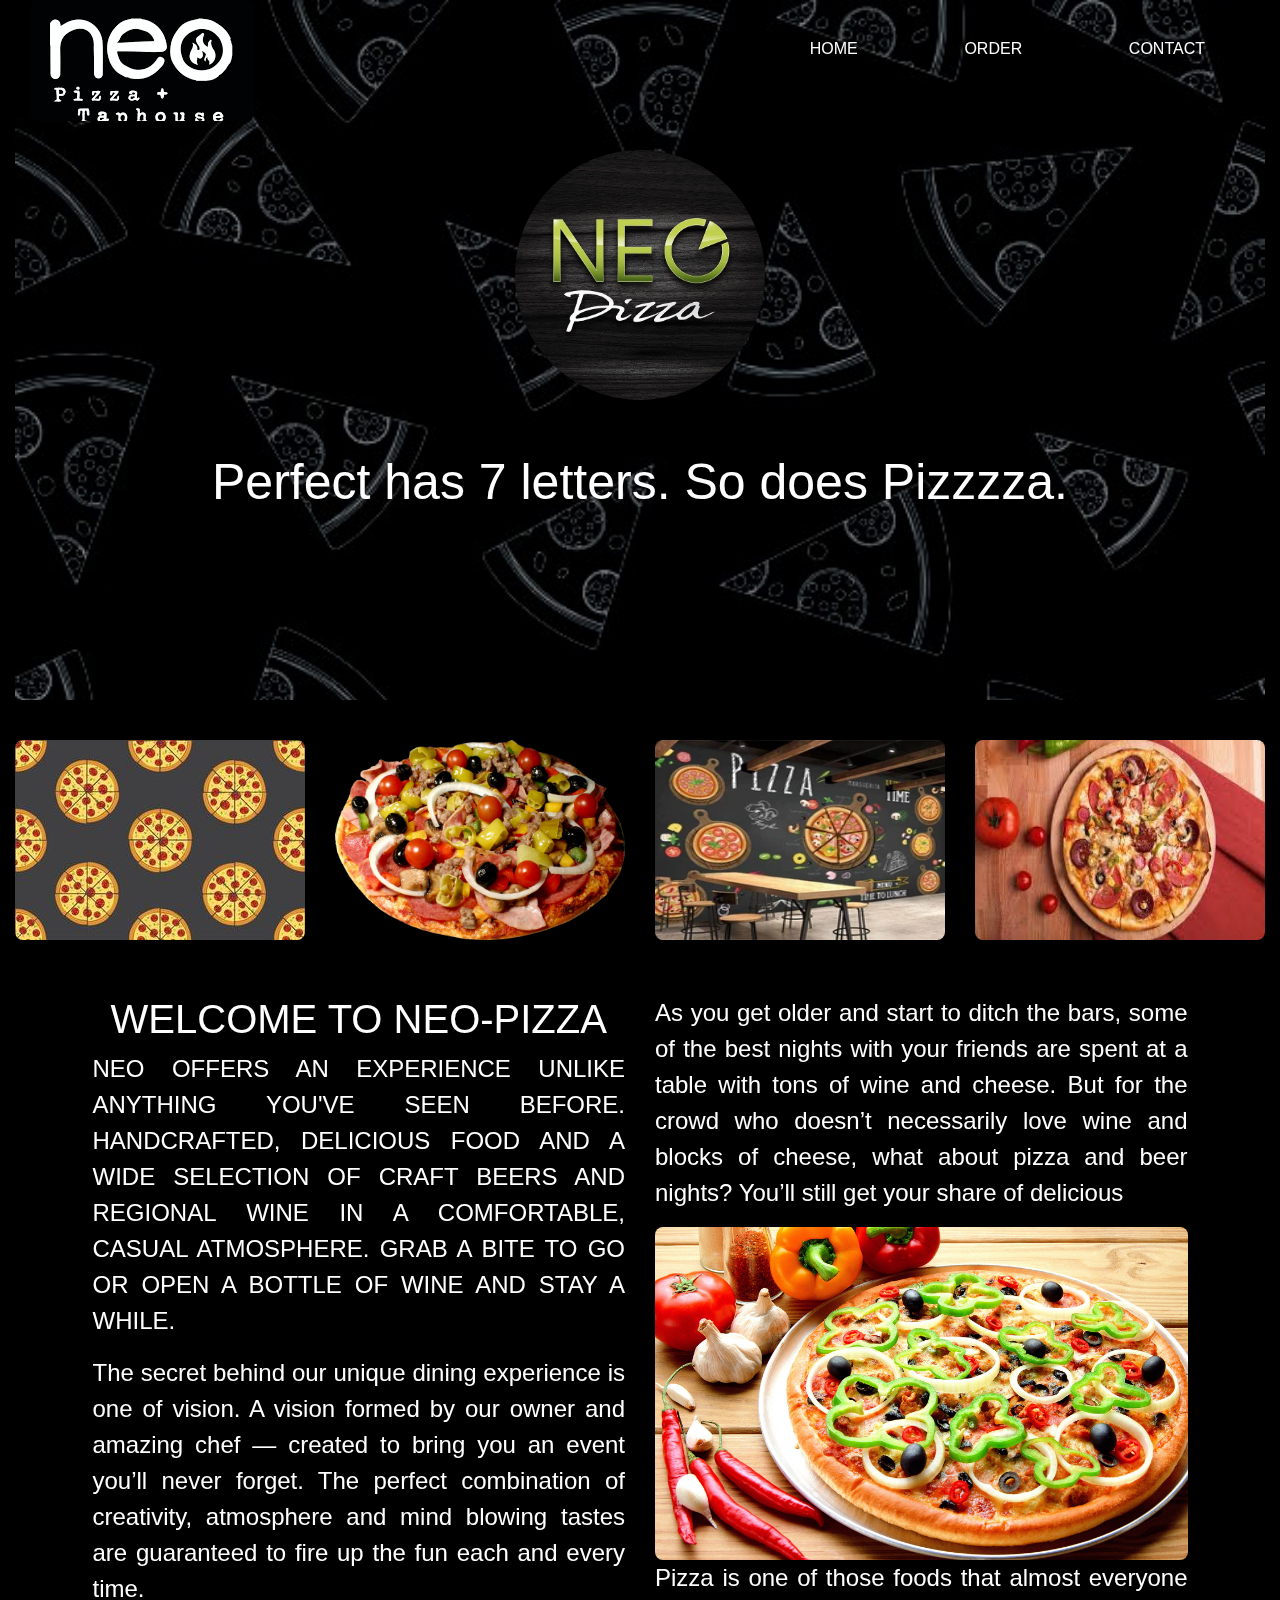
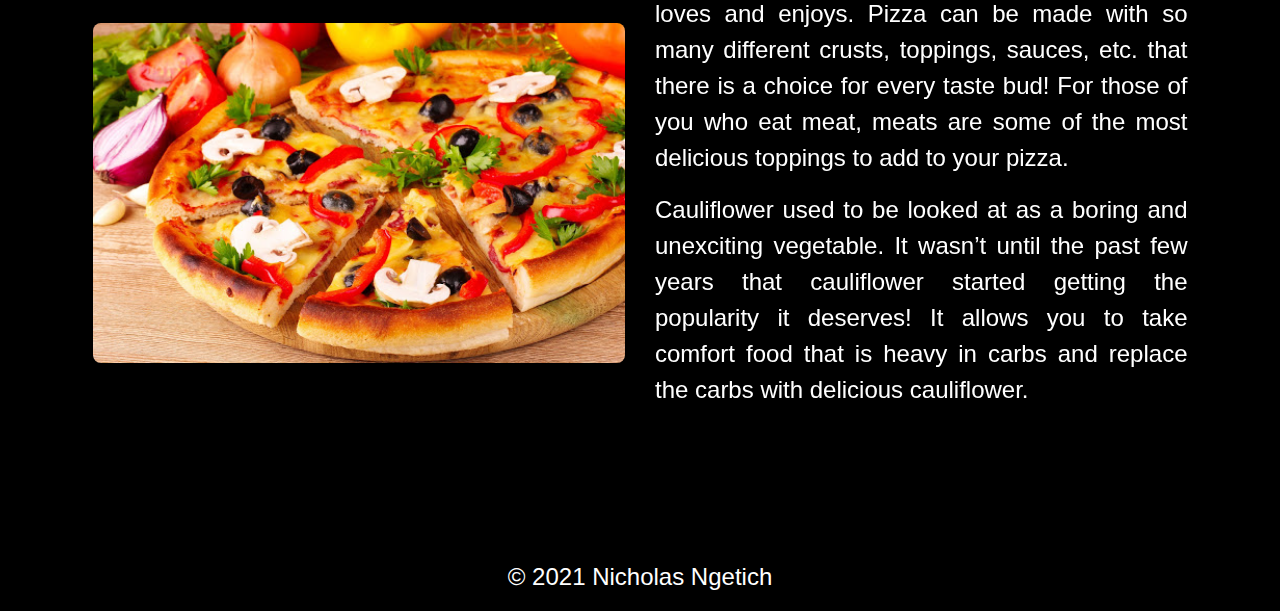
<file: index.html>
<!DOCTYPE html>
<html lang="en">

<head>
  <meta charset="UTF-8">
  <meta http-equiv="X-UA-Compatible" content="IE=edge">
  <meta name="viewport" content="width=device-width, initial-scale=1.0">
  <link rel="stylesheet" href="https://pro.fontawesome.com/releases/v5.10.0/css/all.css" integrity="sha384-AYmEC3Yw5cVb3ZcuHtOA93w35dYTsvhLPVnYs9eStHfGJvOvKxVfELGroGkvsg+p" crossorigin="anonymous"/>
  <script src="https://ajax.googleapis.com/ajax/libs/jquery/3.5.1/jquery.min.js"></script>
  <script src="https://maxcdn.bootstrapcdn.com/bootstrap/4.5.2/js/bootstrap.min.js"></script>
  <link rel="stylesheet" href="css/bootstrap.css" type="text/css">
  <link rel="stylesheet" href="css/styles.css" type="text/css">
  <link rel="icon" type="image/jpg" href="assets/logo/logo.jpg">
  <title>Neo-Pizza || Prep IP4</title>
</head>

<body>
  <!-- body container -->
  <div class="container">
    <!-- header section -->
    <header>
      <nav>
        <div class="menu-icon">
          <i class="fa fa-bars fa-2x"></i>
        </div>
        <div class="col-md-4">
          <img id="icon" src="assets/logo/download.png" alt="">
        </div>
        <div class="menu">
          <ul>
            <li><a href="index.html">Home</a></li>
            <li><a href="order.html">Order</a></li>
            <li><a href="contact.html">Contact</a></li>
          </ul>
        </div>
      </nav>
      <div>
        <img id="logo" src="assets/logo/logo.jpg" alt="Logo">
      </div>
      <div class="fs50" id="slogan">Perfect has 7 letters. So does Pizzzza.</div>
    </header>
    <!-- end of header section -->

    <!-- pizza banner section -->
    <div class="row banner">
      <div class="col-md-3">
        <img src="assets/backgrounds/pizza3.jpg" alt="" width="100%" height="100%">
      </div>
      <div class="col-md-3">
        <img src="assets/backgrounds/pizza8.png" alt="" width="100%" height="100%">
      </div>
      <div class="col-md-3">
        <img src="assets/backgrounds/pizza7.webp" alt="" width="100%" height="100%">
      </div>
      <div class="col-md-3">
        <img src="assets/backgrounds/pizza9.jpeg" alt="" width="100%" height="100%">
      </div>
    </div>
    <!-- end of pizza banner section -->

    <!-- content section -->
    <div id="content" class="row">
      <div class="col-md-6">
        <h1>WELCOME TO NEO-PIZZA</h1>
        <p class="uppercase">NEO OFFERS AN EXPERIENCE UNLIKE ANYTHING YOU'VE SEEN BEFORE. HANDCRAFTED, DELICIOUS FOOD AND A WIDE SELECTION
          OF CRAFT BEERS AND REGIONAL WINE IN A COMFORTABLE, CASUAL ATMOSPHERE. GRAB A BITE TO GO OR OPEN A BOTTLE OF
          WINE AND STAY A WHILE.
        </p>
        <p>The secret behind our unique dining experience is one of vision. A vision formed by our owner and amazing
          chef — created to bring you an event you’ll never forget. The perfect combination of creativity, atmosphere
          and mind blowing tastes are guaranteed to fire up the fun each and every time.
        </p>
        <img src="assets/pizza17.jpg" alt="" width="100%">
      </div>
      <div class="col-md-6">
        <p>As you get older and start to ditch the bars, some of the best nights with your friends are spent at a table
          with tons of wine and cheese. But for the crowd who doesn’t necessarily love wine and blocks of cheese, what
          about pizza and beer nights? You’ll still get your share of delicious
        </p>
        <img src="assets/pizza18.jpg" alt="" width="100%">
        <p>Pizza is one of those foods that almost everyone loves and enjoys. Pizza can be made with so many different
          crusts, toppings, sauces, etc. that there is a choice for every taste bud! For those of you who eat meat,
          meats are some of the most delicious toppings to add to your pizza.
        </p>
        <p>Cauliflower used to be looked at as a boring and unexciting vegetable. It wasn’t until the past few years
          that cauliflower started getting the popularity it deserves! It allows you to take comfort food that is heavy
          in carbs and replace the carbs with delicious cauliflower.
        </p>
      </div>
    </div>
    <!-- end of content section -->

    <!-- footer section -->
    <footer id="sm-footer">
      <a href="https://www.facebook.com/kiprotich.korgoren"><i class="fab fa-facebook"></i></a>
      <a href="mailto:nicholas.ngetich@students.dkut.ac.ke"><i class="fab fa-google"></i></a>
      <a href="https://twitter.com/ngetichnichoh"><i class="fab fa-twitter"></i></a>
      <a href="https://youtube.com"><i class="fab fa-youtube"></i></a>
      <a href="https://github.com/ngetichnick">
        <i class="fab fa-github"></i></a>
    </footer>
    <div class="text-center">
      <p >© 2021 Nicholas Ngetich</p>
    </div>
    <!-- end of footer section -->
  </div>
  <!-- end of body container -->
  <script src="js/jquery-3.6.0.min.js"></script>
  <script src="js/script.js"></script>
</body>

</html>
</file>
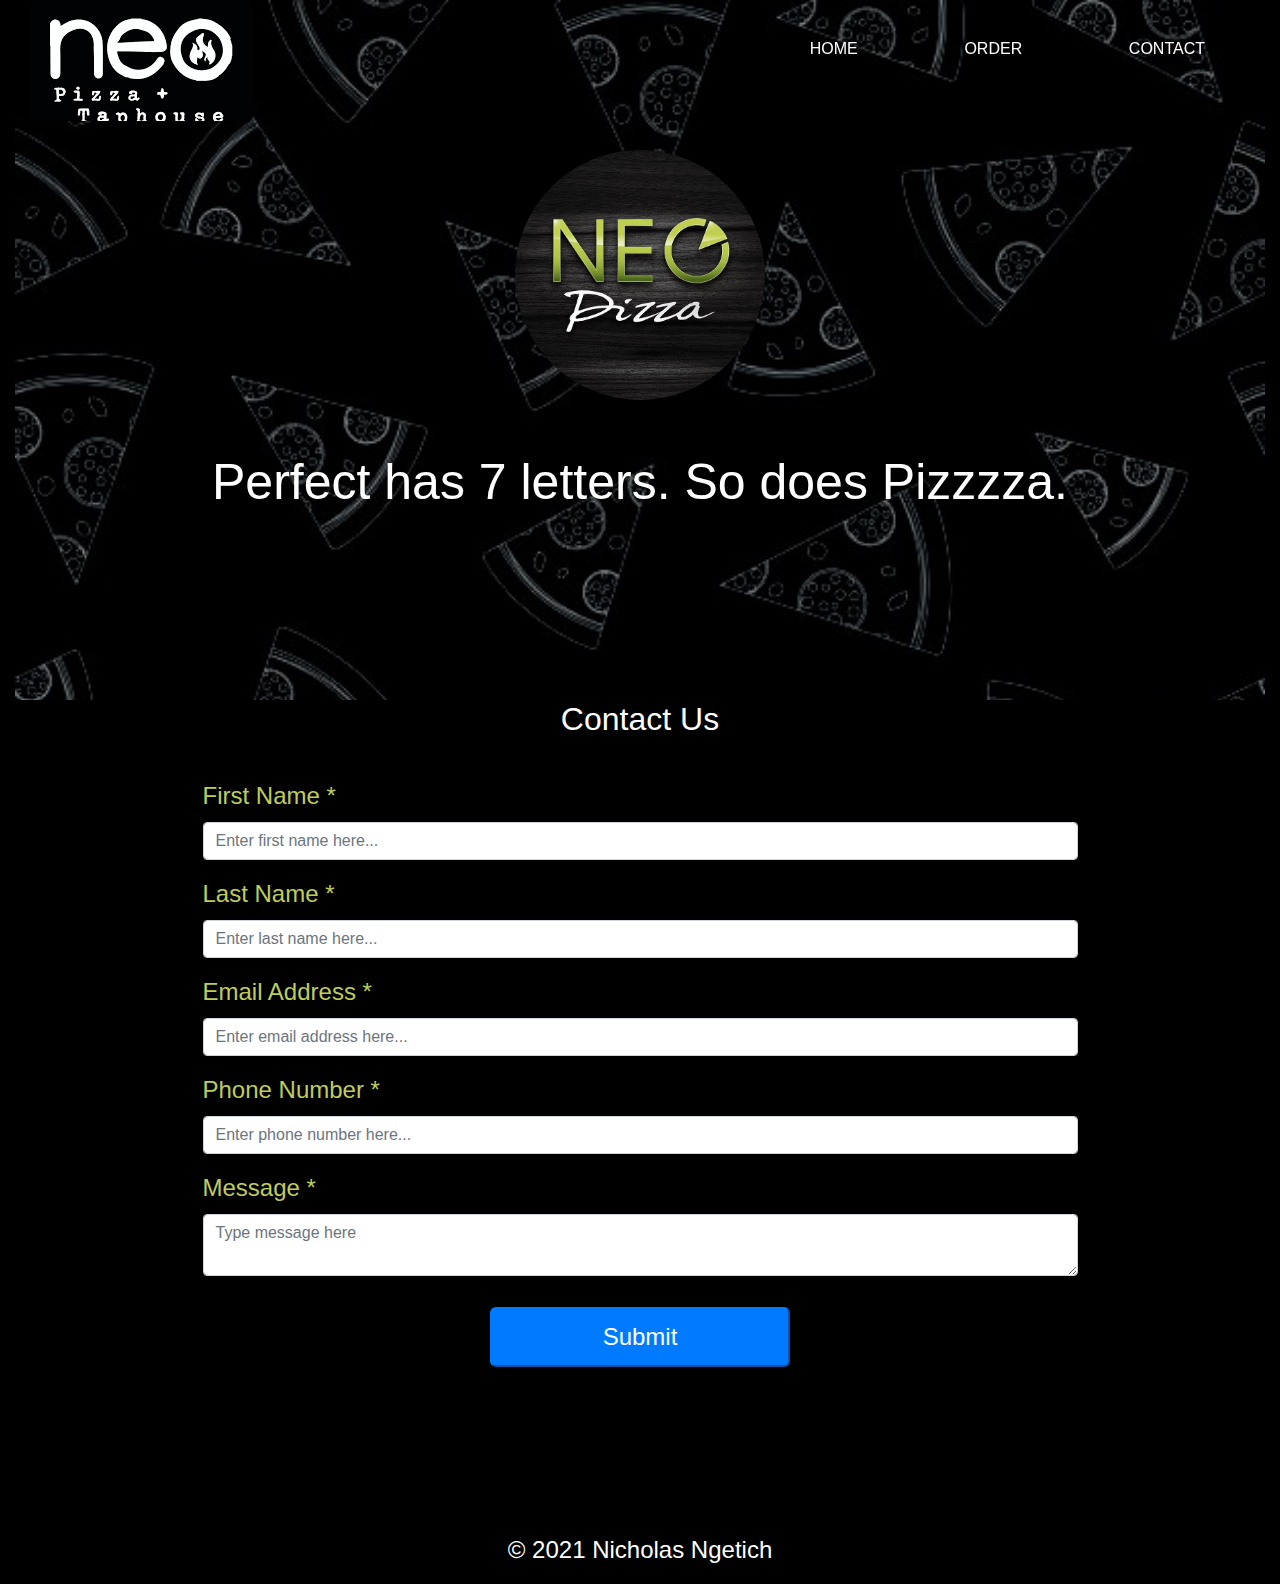
<file: contact.html>
<!DOCTYPE html>
<html lang="en">

<head>
  <meta charset="UTF-8">
  <meta http-equiv="X-UA-Compatible" content="IE=edge">
  <meta name="viewport" content="width=device-width, initial-scale=1.0">
  <link rel="stylesheet" href="https://pro.fontawesome.com/releases/v5.10.0/css/all.css" integrity="sha384-AYmEC3Yw5cVb3ZcuHtOA93w35dYTsvhLPVnYs9eStHfGJvOvKxVfELGroGkvsg+p" crossorigin="anonymous"/>
  <script src="https://ajax.googleapis.com/ajax/libs/jquery/3.5.1/jquery.min.js"></script>
  <script src="https://maxcdn.bootstrapcdn.com/bootstrap/4.5.2/js/bootstrap.min.js"></script>
  <link rel="stylesheet" href="css/bootstrap.css" type="text/css">
  <link rel="stylesheet" href="css/styles.css" type="text/css">
  <link rel="icon" type="image/jpg" href="assets/logo/logo.jpg">
  <title>Neo-Pizza || Prep IP4</title>
</head>

<body>
  <div class="container">
    <!-- header section -->
    <header>
      <nav>
        <div class="menu-icon">
          <i class="fa fa-bars fa-2x"></i>
        </div>
        <div class="col-md-4">
          <img id="icon" src="assets/logo/download.png" alt="">
        </div>
        <div class="menu">
          <ul>
            <li><a href="index.html">Home</a></li>
            <li><a href="order.html">Order</a></li>
            <li><a href="contact.html">Contact</a></li>
          </ul>
        </div>
      </nav>
      <div>
        <img id="logo" src="assets/logo/logo.jpg" alt="Logo">
      </div>
      <div class="fs50" id="slogan">Perfect has 7 letters. So does Pizzzza.</div>
    </header>
    <!-- end of header section -->

    <h2>Contact Us</h2>
    <!-- Begin Mailchimp Signup Form -->
    <div id="mc_embed_signup">
      <div id="mce-responses" class="clear">
        <div class="response" id="mce-error-response" style="display:none"></div>
        <div class="response" id="mce-success-response" style="display:none"></div>
      </div>
      <form action="https://github.us1.list-manage.com/subscribe/post?u=c9cb5614af1111c709f67e039&amp;id=b7d2bd4f61"
        method="post" id="mc-embedded-subscribe-form" name="mc-embedded-subscribe-form" class="validate" target="_blank"
        novalidate>
        <div id="signup_scroll">
          <div class="form-group mc-field-group">
            <label for="mce-MMERGE4">First Name <span class="asterisk">*</span>
            </label>
            <input type="text"  value="" name="MMERGE4" class="form-control required" id="mce-MMERGE4" placeholder="Enter first name here...">
          </div>
          <div class="form-group mc-field-group">
            <label for="mce-FNAME">Last Name <span class="asterisk">*</span>
            </label>
            <input type="text" value="" name="FNAME" class="form-control required" id="mce-FNAME" placeholder="Enter last name here...">
          </div>
          <div class="form-group mc-field-group">
            <label for="mce-EMAIL">Email Address <span class="asterisk">*</span>
            </label>
            <input type="email" value="" name="EMAIL" class="form-control required email" id="mce-EMAIL" placeholder="Enter email address here...">
          </div>
          <div class="form-group mc-field-group">
            <label for="mce-MMERGE2">Phone Number <span class="asterisk">*</span>
            </label>
            <input type="text" value="" name="MMERGE2" class="form-control required" id="mce-MMERGE2" placeholder="Enter phone number here...">
          </div>
          <div class="form-group mc-field-group" mc-field-group>
            <label for="mce-MMERGE3">Message <span class="asterisk">*</span>
            </label>
            <textarea type="text" value="" name="MMERGE3" class="form-control required" id="mce-MMERGE3" placeholder="Type message here"></textarea>
          </div>
          <div style="position: absolute; left: -5000px;" aria-hidden="true"><input type="text"
              name="b_c9cb5614af1111c709f67e039_b7d2bd4f61" tabindex="-1" value=""></div>
          <div class="text-centre"><button type="submit" name="subscribe" id="mc-embedded-subscribe" class="btb btn-primary">Submit</button></div>
        </div>
      </form>
    </div>
    <!--End mc_embed_signup-->

    <!-- footer section -->
    <footer id="sm-footer">
      <a href="https://www.facebook.com/kiprotich.korgoren"><i class="fab fa-facebook"></i></a>
      <a href="mailto:nicholas.ngetich@students.dkut.ac.ke"><i class="fab fa-google"></i></a>
      <a href="https://twitter.com/ngetichnichoh"><i class="fab fa-twitter"></i></a>
      <a href="https://youtube.com"><i class="fab fa-youtube"></i></a>
      <a href="https://github.com/ngetichnick">
        <i class="fab fa-github"></i></a>
    </footer>
    <div class="text-center">
      <p >© 2021 Nicholas Ngetich</p>
    </div>
    <!-- end of footer section -->
  </div>
  <script type='text/javascript' src='//s3.amazonaws.com/downloads.mailchimp.com/js/mc-validate.js'></script>
  <script type='text/javascript'>
    (function ($) {
      window.fnames = new Array();
      window.ftypes = new Array();
      fnames[4] = 'MMERGE4';
      ftypes[4] = 'text';
      fnames[1] = 'FNAME';
      ftypes[1] = 'text';
      fnames[0] = 'EMAIL';
      ftypes[0] = 'email';
      fnames[3] = 'MMERGE3';
      ftypes[3] = 'text';
      fnames[2] = 'MMERGE2';
      ftypes[2] = 'text';
    }(jQuery));
    var $mcj = jQuery.noConflict(true);
  </script>
  <script src="js/jquery-3.6.0.min.js"></script>
  <script src="js/script.js"></script>
</body>

</html>
</file>
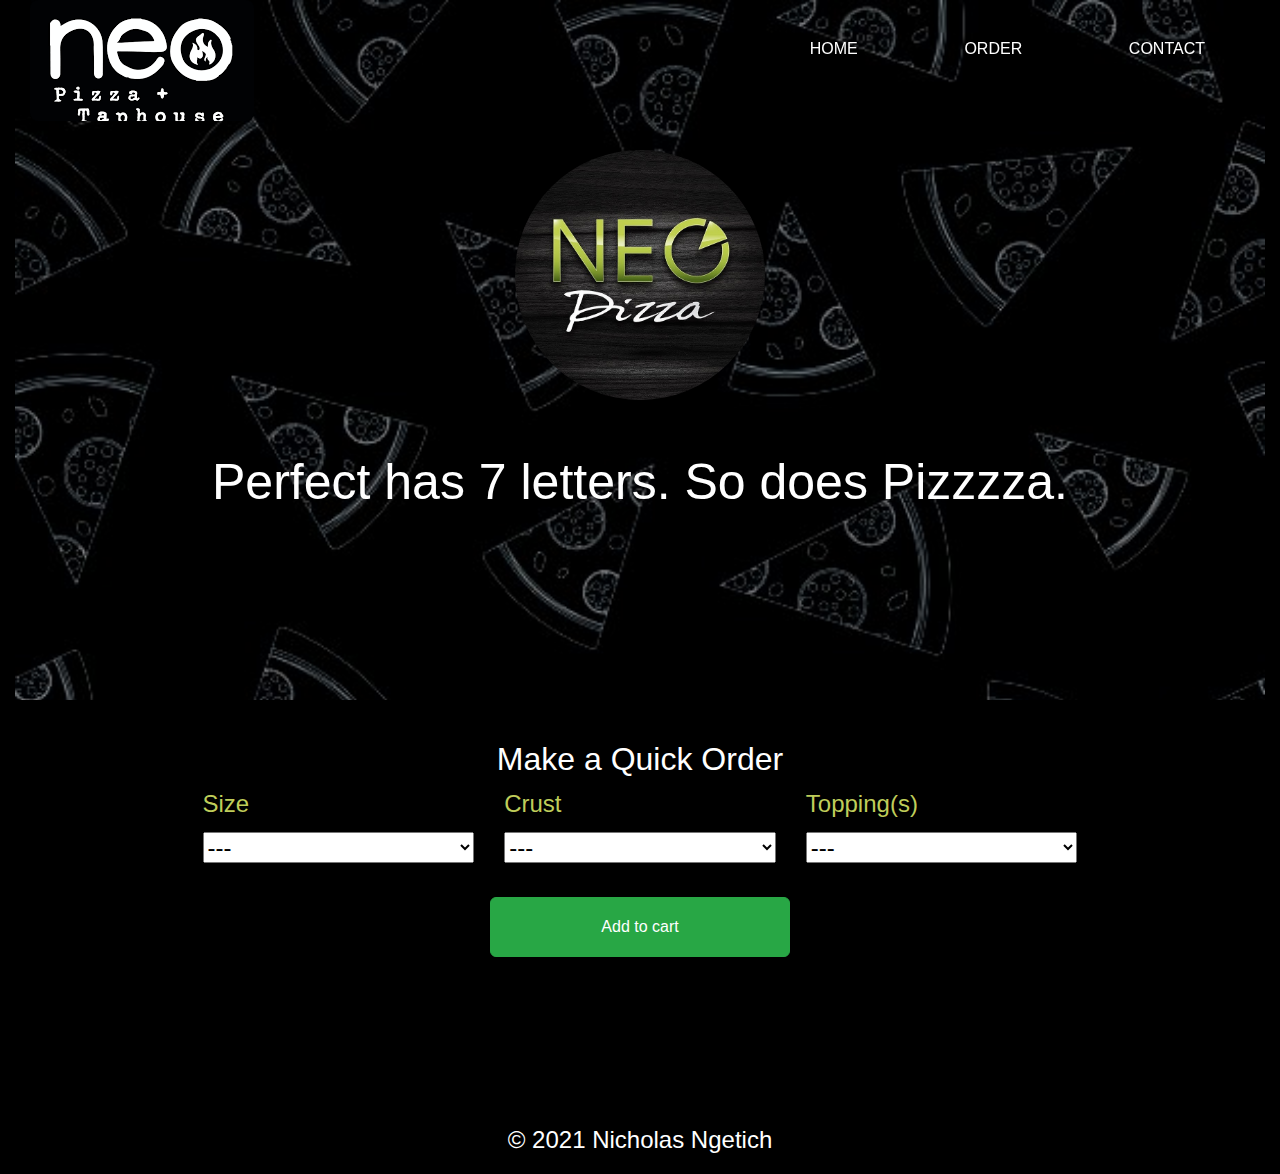
<file: order.html>
<!DOCTYPE html>
<html lang="en">

<head>
  <meta charset="UTF-8">
  <meta http-equiv="X-UA-Compatible" content="IE=edge">
  <meta name="viewport" content="width=device-width, initial-scale=1.0">
  <link rel="stylesheet" href="https://pro.fontawesome.com/releases/v5.10.0/css/all.css" integrity="sha384-AYmEC3Yw5cVb3ZcuHtOA93w35dYTsvhLPVnYs9eStHfGJvOvKxVfELGroGkvsg+p" crossorigin="anonymous"/>
  <script src="https://ajax.googleapis.com/ajax/libs/jquery/3.5.1/jquery.min.js"></script>
  <script src="https://maxcdn.bootstrapcdn.com/bootstrap/4.5.2/js/bootstrap.min.js"></script>
  <link rel="stylesheet" href="css/bootstrap.css" type="text/css">
  <link rel="stylesheet" href="css/styles.css" type="text/css">
  <link rel="icon" type="image/jpg" href="assets/logo/logo.jpg">
  <title>Neo-Pizza || Prep IP4</title>
</head>

<body>
  <!-- body container -->
  <div class="container">
    <!-- header section -->
    <header>
      <nav>
        <div class="menu-icon">
          <i class="fa fa-bars fa-2x"></i>
        </div>
        <div class="col-md-4">
          <img id="icon" src="assets/logo/download.png" alt="">
        </div>
        <div class="menu">
          <ul>
            <li><a href="index.html">Home</a></li>
            <li><a href="order.html">Order</a></li>
            <li><a href="contact.html">Contact</a></li>
          </ul>
        </div>
      </nav>
      <div>
        <img id="logo" src="assets/logo/logo.jpg" alt="Logo">
      </div>
      <div class="fs50" id="slogan">Perfect has 7 letters. So does Pizzzza.</div>
    </header>
    <!-- end of header section -->

    <!-- pizza picking/selection section -->
    <div id="pizzaOrder">
      <form id="orderForm" name="orderForm">
        <h2>Make a Quick Order</h2>
        <div class="row">
          <div class="col-md-4">
            <div class="form-group">
              <label>Size</label><br>
              <select id="size" class="selectpicker" data-style="btn-primary" name="size">
                <option selected value="">---</option>
                <option value="Small">Small @ Ksh 200</option>
                <option value="Medium">Medium @ Ksh 250</option>
                <option value="Large">Large @ Ksh 300</option>
              </select><br>
            </div>
          </div>
          <div class="col-md-4">
            <div class="form-group">
              <label>Crust</label><br>
              <select id="crust" class="selectpicker" name="crust"><br>
                <option selected value="">---</option>
                <option value="Crispy">Crispy @ Ksh 250</option>
                <option value="Stuffed">Stuffed @ Ksh 300</option>
                <option value="Gluten-free">Gluten-free @ Ksh 350</option>
              </select><br>
            </div>
          </div>
          <div class="col-md-4">
            <div class="form-group">
              <label>Topping(s)</label><br>
              <select id="topping" class="selectpicker" name="topping">
                <option selected value="">---</option>
                <option value="Mushroom">Mushroom @ Ksh 100</option>
                <option value="Sausage">Sausage @ Ksh 150</option>
                <option value="Green Pepper">Green Pepper @ Ksh 200</option>
              </select>
            </div>
          </div>
          <div class="col-md-12 text-center">
            <button class="btn btn-success" type="submit" id="orderButton">Add to cart</button>
          </div>
        </div>
      </form>
      <div class="row view-order">
        <div id="guide" class="alert alert-success alert-dismissible">
          <strong>Success!</strong>
          <p>You can select multiple pizza collection one by one. Then click on <strong>View Updated Cart</strong> to
            generate your new order list...</p>
          <button type="button" class="close" data-dismiss="alert">&times;</button>
        </div>
        <div>
          <button class="btn btn-warning" id="checkOrder">View updated Cart</button>
        </div>
      </div>
    </div>
    <!-- pizza picking/selection section -->


    <!-- order list table -->
    <div id="orderTable">
      <table class="table table-dark">
        <tr>
          <th>Pizza Size</th>
          <th>Crust</th>
          <th>Topings</th>
          <th>Total</th>
        </tr>
        <tbody id="customerOrder">
        </tbody>
        <tfoot class="text-right">
          <tr class="text-right">
            <td colspan="4" id="total"></td>
          </tr>
        </tfoot>
      </table>
    </div>
    <!-- order list table -->

    <!-- ask for delivery form -->
    <div id="ask">
      <h2>Pizza Delivery</h2>
      <form id="confirm" action="" class="">
        <div class="form-group">
          <lebel for locate>Do you need your Pizza be delivered to you now?</lebel>
          <select class="selectpicker" name="" id="askForLocation">
            <option selected value="">---</option>
            <option value="Yes">Yes</option>
            <option value="No">No</option>
          </select>
        </div>
        <button id="" class="btn btn-primary" type="submit">Submit</button>
      </form>
    </div>
    <!-- end of ask for delivery form -->

    <!-- alert  for shipping cost -->
    <div id="confirmAlert" class="alert alert-success alert-dismissible">
      <strong>Success!</strong> <span id="message"></span>
      <button type="button" class="close" data-dismiss="alert">&times;</button>
    </div>

    <!-- customer details form-non delivery -->
    <div id="locate">
      <h2>Enter your details and  preffered location for delivery in the form below</h2>
      <form>
        <div class="form-group mb-2">
          <label for="mce-MMERGE4">Name <span class="asterisk">*</span></label>
          <input type="text" class="form-control" id="name" value="" placeholder="Enter your Name here...">
        </div>
        <div class="form-group mb-2">
          <label for="mce-MMERGE4">Phone <span class="asterisk">*</span></label>
          <input type="text" class="form-control" id="phone" value="" placeholder="Enter your phone number here...">
        </div>
        <div class="form-group mb-2">
          <label for="mce-MMERGE4">Location <span class="asterisk">*</span></label>
          <input type="text" class="form-control" id="shippingLocation" value="" placeholder="Enter delivery location here">
        </div>
        <button id="locationButton" class="btn btn-success" type="button">Submit</button>
      </form>
    </div>
    <!-- end of customer details form-non delivery -->

    <!-- alert for shipping location button -->
    <div id="locationAlert" class="alert alert-success alert-dismissible">
      <strong>Success!</strong><span id="areaMessage"></span>
      <button type="button" class="close" data-dismiss="alert">&times;</button>
    </div>
    <!-- customer details form-non delivery -->
    <div id="userInfo">
      <h2>Enter your details in the form below</h2>
      <form>
        <div class="form-group mb-2">
          <label for="mce-MMERGE4">Name <span class="asterisk">*</span></label>
          <input type="text" class="form-control" id="nameOne" value="" placeholder="Enter your Name here...">
        </div>
        <div class="form-group mb-2">
          <label for="mce-MMERGE4">Phone <span class="asterisk">*</span></label>
          <input type="text" class="form-control" id="phone1" value="" placeholder="Enter your phone number here...">
        </div>
        <button id="detailsButton" class="btn btn-success" type="button">Submit</button>
      </form>
    </div>
    <!-- end of customer details form-non delivery -->

    <!-- no-delivery checkout section -->
    <div id="checkouAlertOne" class="alert alert-success alert-dismissible">
      <strong>Success! Order Summary...Kindly come to collect your order.</strong>
      <table class="table table-dark">
        <tr>
          <th scope="col">#</th>
          <th>Item</th>
          <th>Description</th>
        </tr>
        <tr>
          <th scope="row">1</th>
          <td>Name:</td>
          <td><span id="userName1"></span></td>
        </tr>
        <tr>
          <th scope="row">2</th>
          <td>Phone Number:</td>
          <td><span id="phoneOne"></span></td>
        </tr>
        <tr>
          <th scope="row">3</th>
          <td>Grand Total</td>
          <td>Ksh <span id="aggregatePriceOne"></span></td>
        </tr>
      </table>
      <button type="button" class="close" data-dismiss="alert">&times;</button>
    </div>
    <!-- end of no-delivery checkout section -->

    <!-- non-delivery checkout button -->
    <div id="checkoutUser1" class="text-center">
      <button id="checkout1" class="btn btn-success" type="button">Checkout</button>
    </div>
    
    <!-- delivery checkout section -->
    <div id="checkOut">
      <div id="checkouAlert" class="alert alert-success alert-dismissible">
        <strong>Success! Order Summary...This order is on its way to your location.</strong>
        <table class="table table-dark">
          <tr>
            <th scope="col">#</th>
            <th>Item</th>
            <th>Description</th>
          </tr>
          <tr>
            <th scope="row">1</th>
            <td>Name:</td>
            <td><span id="userNameTwo"></span></td>
          </tr>
          <tr>
            <th scope="row">2</th>
            <td>Phone Number:</td>
            <td><span id="phoneTwo"></span></td>
          </tr>
          <tr>
            <th scope="row">3</th>
            <td>Aggregate Order Price</td>
            <td>Ksh <span id="aggregatePrice"></span></td>
          </tr>
          <tr>
            <th scope="row">4</th>
            <td>Shipping Location</td>
            <td><span id="shippingArea"></span></td>
          </tr>
          <tr>
            <th scope="row">5</th>
            <td>Shipping Cost</td>
            <td>Ksh <span id="shippingCost"></span></td>
          </tr>
          <tr>
            <th scope="row">6</th>
            <td>Grand Total</td>
            <td>Ksh <span id="totalAmount"></span></td>
          </tr>
        </table>
        <button type="button" class="close" data-dismiss="alert">&times;</button>
      </div>
      <div class="text-center">
        <button id="checkoutButton" class="btn btn-success" type="button">Checkout</button>
      </div>
    </div>
    <!-- end of delivery checkout section -->

    <!-- footer section -->
    <footer id="sm-footer">
      <a href="https://www.facebook.com/kiprotich.korgoren"><i class="fab fa-facebook"></i></a>
      <a href="mailto:nicholas.ngetich@students.dkut.ac.ke"><i class="fab fa-google"></i></a>
      <a href="https://twitter.com/ngetichnichoh"><i class="fab fa-twitter"></i></a>
      <a href="https://youtube.com"><i class="fab fa-youtube"></i></a>
      <a href="https://github.com/ngetichnick">
        <i class="fab fa-github"></i></a>
    </footer>
    <div class="text-center">
      <p >© 2021 Nicholas Ngetich</p>
    </div>

    <!-- end of footer section -->
  </div>
  <!-- end of body container -->
  <script src="js/jquery-3.6.0.min.js"></script>
  <script src="js/script.js"></script>
</body>

</html>
</file>
<file: css/styles.css>
html, body {
  margin: 0;
  padding: 0;
  width: 100%;
}
#content {
  margin: 15px 5% 0px 5%;
}
body {
  font-family: "Helvetica Neue",sans-serif;
  font-weight: lighter;
  background-color: black;
  color: white;
  font-size: 24px;
  text-align: justify;
}

header {
  background-image: url("../assets/backgrounds/pizza10.jpg");
  height: 700px;
  background-repeat: no-repeat;
  background-size: cover;
  text-align: center;
  color: white;
}
.logo {
  line-height: 60px;
  position: fixed;
  float: left;
  margin: 16px 46px;
  color: #fff;
  font-weight: bold;
  font-size: 20px;
  letter-spacing: 2px;
}
#logo {
  width: 20%;
  height: auto;
  margin: 150px 40% 5px 40%;
  border-radius: 50%;
}
#slogan {
  margin-top: 40px;
}
nav {
  position: fixed;
  width: 100%;
  line-height: 60px;
}

nav ul {
  line-height: 60px;
  list-style: none;
  background: rgba(0, 0, 0, 0);
  overflow: hidden;
  color: #fff;
  padding: 0;
  text-align: right;
  margin: 0;
  padding-right: 40px;
  transition: 1s;
}

nav.black ul {
  background: #000;
}

nav ul li {
  display: inline-block;
  padding: 16px 40px;;
}

nav ul li a {
  text-decoration: none;
  color: #fff;
  font-size: 16px;
  text-transform: uppercase;
}
nav ul li a:hover {
  text-decoration: underline;
  color: #BFCD5A;
}

.menu-icon {
  line-height: 60px;
  width: 100%;
  background: #000;
  text-align: right;
  box-sizing: border-box;
  padding: 15px 24px;
  cursor: pointer;
  color: #fff;
  display: none;
}

@media(max-width: 786px) {

  .logo {
        position: fixed;
        top: 0;
        margin-top: 16px;
  }

  nav ul {
        max-height: 0px;
        background: #000;
  }

  nav.black ul {
        background: #000;
  }

  .showing {
        max-height: 34em;
  }

  nav ul li {
        box-sizing: border-box;
        width: 100%;
        padding: 24px;
        text-align: center;
  }

  .menu-icon {
        display: block;
  }

}

@import url('https://fonts.googleapis.com/css?family=Merriweather|Roboto+Slab&display=swap');

* {
  box-sizing: border-box; 
}
.container {
  margin: 50px; 
  font-family: 'Merriweather', sans-serif;
  font-size: 1.5rem; 
}
#sm-footer {
  bottom: 0; 
  background-color: black; 
  width: 100%;
  padding: 25px 15% 25px 20%; 
  height: 15vh; 
  display: flex;
  justify-content: space-between;
  font-size: 2rem; 
  font-family: 'Roboto Slab', sans-serif; 
}
a, a:visited {
  color: white; 
  text-decoration: none;
  padding: 10px; 
}
.fs12 {
  font-size: 12px;
}
.fs14 {
  font-size: 14px;
}
.fs16 {
  font-size: 16px;
}
.fs18 {
  font-size: 18px;
}
.fs20 {
  font-size: 20px;
}
.fs22 {
  font-size: 22px;
}
.fs24 {
  font-size: 24px;
}
.fs40 {
  font-size: 40px;
}
.fs50 {
  font-size: 50px;

}
.banner {
  margin-top: 20px;
}
.banner img {
  height: 200px;
  margin-top: 20px;
  margin-bottom: 40px;
  border-radius: 8px;
}
@media (min-width: 1200px) {
  .container{
      max-width: 100%;
      margin: 0;
  }
}
#mce-responses {
  color: #155724;
}
img{
  border-radius: 8px;
}
label,th {
  color: #BFCD5A;
}
h2,h1 {
  text-align: center;
}
.form-group {
width: 100%;
}

form {
  text-align: center;
}
#ask,#locate,#checkOut, #userInfo, #checkoutUser1,#checkouAlertOne,#confirmAlert,#locationAlert {
  margin: 40px 15% 15px 15%;
  display: none;
}
#pizzaOrder,#orderTable,#mc_embed_signup {
  margin: 40px 15% 15px 15%;
}
.alert {
  display: none;
}
.btn-success, .btn-primary, .btn-warning {
  width: 300px;
  height: 60px;
  margin: 15px;
  border-radius: 6px;
}
label {
font-size: 24px;
}
.view-order,#orderTable{
  display: none;
}
.view-order {
  text-align: center;
  text-align: center;
}
select {
  width: 100%;
}
#icon {
  float: left;
}
.navbar navbar-expand-md navbar-light bg-dark {
  background: transparent;
  background-color: unset;
}
#menu ul {
  list-style: none;
  padding-top: 30px;
}
#menu ul li a {
  text-decoration: none;
  color: white;
  text-transform: uppercase;
}
#menu ul li a:hover {
  color: white;
  color: #C0CF4D;
  padding: 15px;
}
#social ul {
  display: flex;
  flex-direction: row;
  justify-content: space-around;
  list-style: none;
}
#signup_scroll,.form-group {
  text-align: left;
}
#signup_scroll .text-centre {
  text-align: center;
}
@media (max-width: 780px) {
  .banner img {
    height: auto;
    border-radius: 8px;
  }
  .btn-success, .btn-primary, .btn-warning {
    width: 90%;
    height: 60px;
    margin: 15px;
  }
  .container{
    max-width: 100%;
}
#ask,#locate,#checkOut, #userInfo, #checkoutUser1,#checkouAlertOne,#confirmAlert,#locationAlert {
  margin: 30px 5% 5px 5%;
  display: none;
}
#pizzaOrder,#orderTable {
  margin: 30px 5% 5px 5%;
}
}

@media screen  and (min-width:0px) and (max-width: 500px) {
  table {
    width: 100%;
    margin: 10px 10px 10px 10px;
    table-layout:fixed;
    word-wrap: break-word;
  }
  #links div  {
    display: flex;
    flex-direction: row;
  }
  #content {
    margin: 15px 2px 0px 2px;
  }
  .btn-success, .btn-primary, .btn-warning {
    width: 60%;
    height: 60px;
    margin: 20px 2% 5px 2%;
  }
  #sm-footer {
    padding: 25px 2% 25px 2%;
    width: 100%;
  }
  h1 {
    font-size: 30px;
  }
  a, a:visited {
    color: white; 
    text-decoration: none;
    padding: 10px; 
  }
  #mc_embed_signup {
    width: 90%;
    margin: 5%;
  }
  #pizzaOrder,#orderTable {
    margin: 20px 2% 5px 2%;
  }

  select {
    width: 90%;
  }
  #icon {
    display: none;
  }
  header {
    height: auto;
    background-size: cover;
  }
  .container{
    max-width: 100%;
    padding: 0px;
    margin: 5px;
  }
  .form-group {
    margin: 0px;
    width: 100%;
  }
  #ask,#locate,#checkOut, #userInfo, #checkoutUser1,#checkouAlertOne,#confirmAlert,#locationAlert {
    margin: 20px 2% 10px 2%;
    display: none;
    width: 100%;
  }
  #ask,#locate,#checkOut, #userInfo, #checkoutUser1,#checkouAlertOne,#confirmAlert,#locationAlert {
    margin: 20px 2% 10px 2%;
    display: none;
  }
  #slogan {
    font-size: 25px;
  }
  #logo {
    width: 50%;
    height: auto;
    margin: 120px 5% 5px 5%;
    border-radius: 50%;
  }
  #slogan {
    margin-top: 20px;
  }
  .banner {
    margin-top: 20px;
  }
  .banner img {
    height: 200px;
    margin-top: 20px;
    margin-bottom: 40px;
    border-radius: 8px;
  }
}
@media screen  and (min-width:500px) and (max-width: 1000px) {
  .banner img {
    height: auto;
    border-radius: 8px;
    margin: 15px 0px 0px 0px;
  }
  #icon {
    display: none;
  }
  #logo {
    width: 50%;
    height: auto;
    margin: 120px 5% 5px 5%;
    border-radius: 50%;
  }
  select {
    width: 90%;
  }
  #sm-footer {
    padding: 25px 2% 25px 2%;
    width: 100%;
  }
  .btn-success, .btn-primary, .btn-warning {
    width: 60%;
    height: 60px;
    margin: 15px;
  }
  .container{
    max-width: 90%;
  }
  #ask,#locate,#checkOut, #userInfo, #checkoutUser1,#checkouAlertOne,#confirmAlert,#locationAlert {
    margin: 30px 10% 10px 10%;
    display: none;
  }
  #pizzaOrder,#orderTable {
    margin: 30px 10% 10px 10%;
  }
}
</file>
